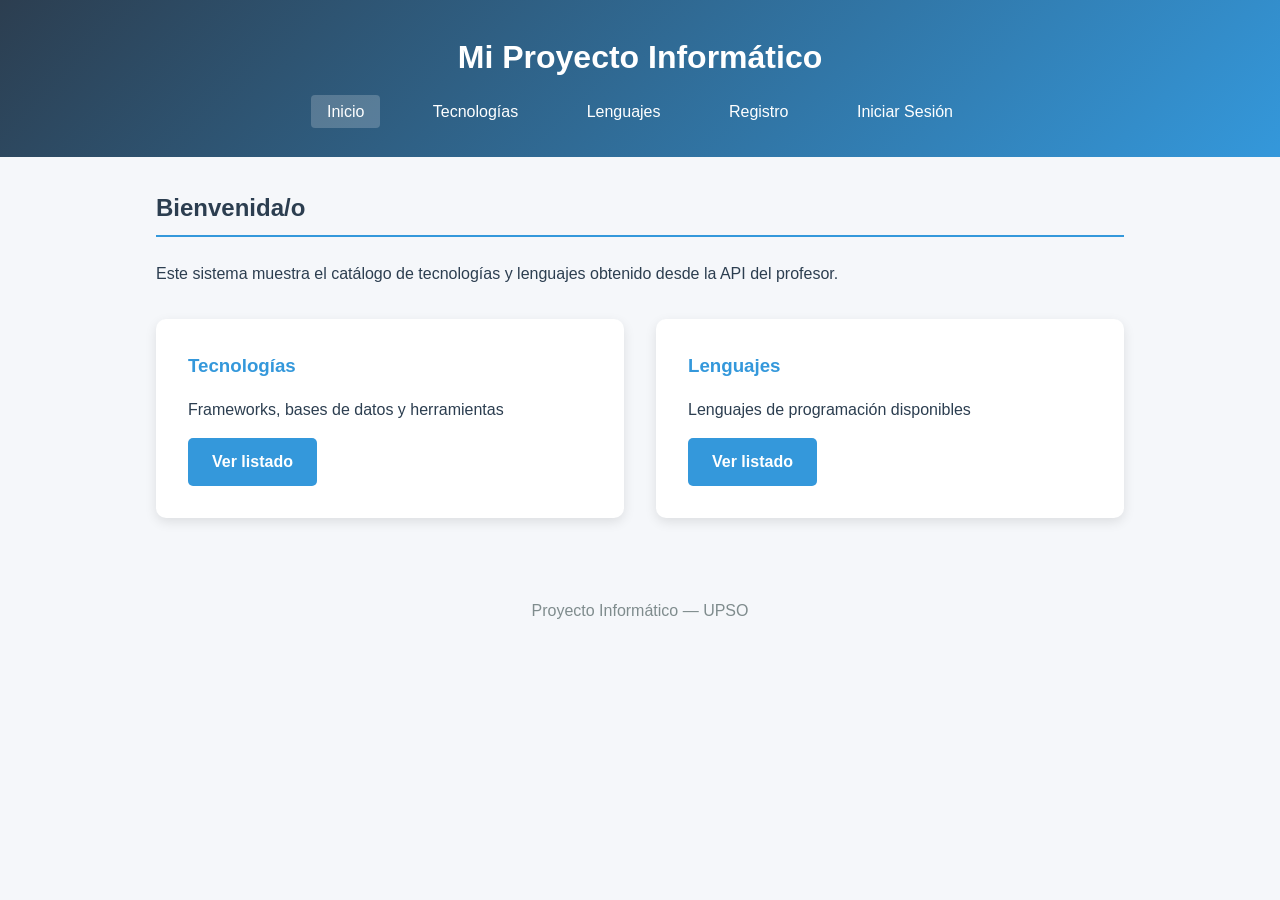
<file: index.html>
<!DOCTYPE html>
<html lang="es">
<head>
    <meta charset="UTF-8">
    <meta name="viewport" content="width=device-width, initial-scale=1.0">
    <title>Proyecto Informático</title>
    <link rel="stylesheet" href="estilo.css">
</head>
<body>
    <header>
        <h1>Mi Proyecto Informático</h1>
        <nav>
    <a href="index.html" class="activo">Inicio</a>
    <a href="tecnologias.html">Tecnologías</a>
    <a href="lenguajes.html">Lenguajes</a>
    <a href="registro.html">Registro</a>
    <a href="login.html">Iniciar Sesión</a>
</nav>
    </header>

    <main>
        <h2>Bienvenida/o</h2>
        <p>Este sistema muestra el catálogo de tecnologías y lenguajes obtenido desde la API del profesor.</p>
        
        <div class="tarjetas">
            <div class="tarjeta">
                <h3>Tecnologías</h3>
                <p>Frameworks, bases de datos y herramientas</p>
                <a href="tecnologias.html" class="boton">Ver listado</a>
            </div>
            <div class="tarjeta">
                <h3>Lenguajes</h3>
                <p>Lenguajes de programación disponibles</p>
                <a href="lenguajes.html" class="boton">Ver listado</a>
            </div>
        </div>
    </main>

    <footer>
        <p>Proyecto Informático — UPSO</p>
    </footer>

    <script src="script.js"></script>
</body>
</html>
</file>
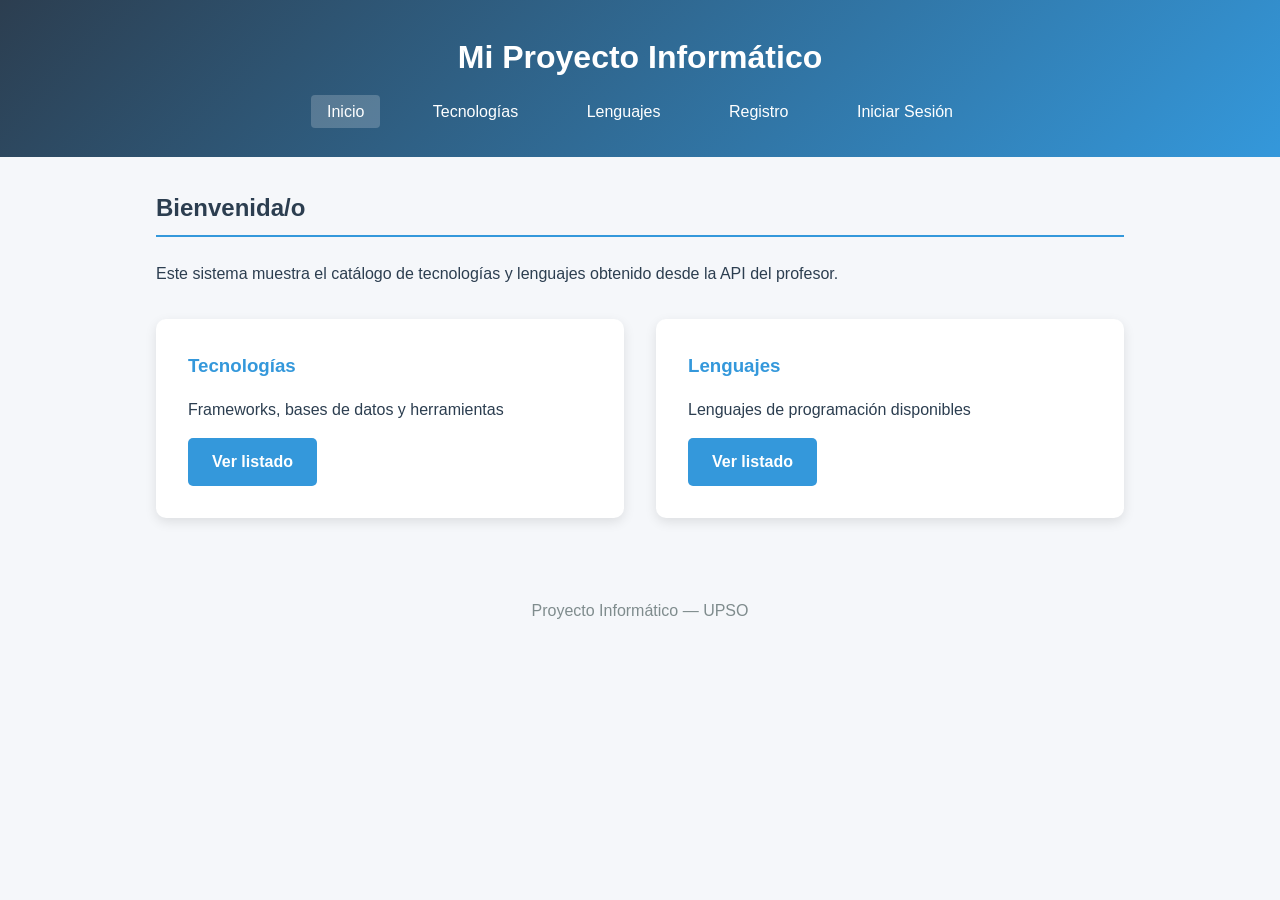
<file: frontend/index.html>
<!DOCTYPE html>
<html lang="es">
<head>
    <meta charset="UTF-8">
    <meta name="viewport" content="width=device-width, initial-scale=1.0">
    <title>Proyecto Informático</title>
    <link rel="stylesheet" href="css/estilo.css">
</head>
<body>
    <header>
        <h1>Mi Proyecto Informático</h1>
        <nav>
    <a href="index.html" class="activo">Inicio</a>
    <a href="tecnologias.html">Tecnologías</a>
    <a href="lenguajes.html">Lenguajes</a>
    <a href="registro.html">Registro</a>
    <a href="login.html">Iniciar Sesión</a>
</nav>
    </header>

    <main>
        <h2>Bienvenida/o</h2>
        <p>Este sistema muestra el catálogo de tecnologías y lenguajes obtenido desde la API del profesor.</p>
        
        <div class="tarjetas">
            <div class="tarjeta">
                <h3>Tecnologías</h3>
                <p>Frameworks, bases de datos y herramientas</p>
                <a href="tecnologias.html" class="boton">Ver listado</a>
            </div>
            <div class="tarjeta">
                <h3>Lenguajes</h3>
                <p>Lenguajes de programación disponibles</p>
                <a href="lenguajes.html" class="boton">Ver listado</a>
            </div>
        </div>
    </main>

    <footer>
        <p>Proyecto Informático — UPSO</p>
    </footer>

    <script src="js/script.js"></script>
</body>
</html>
</file>
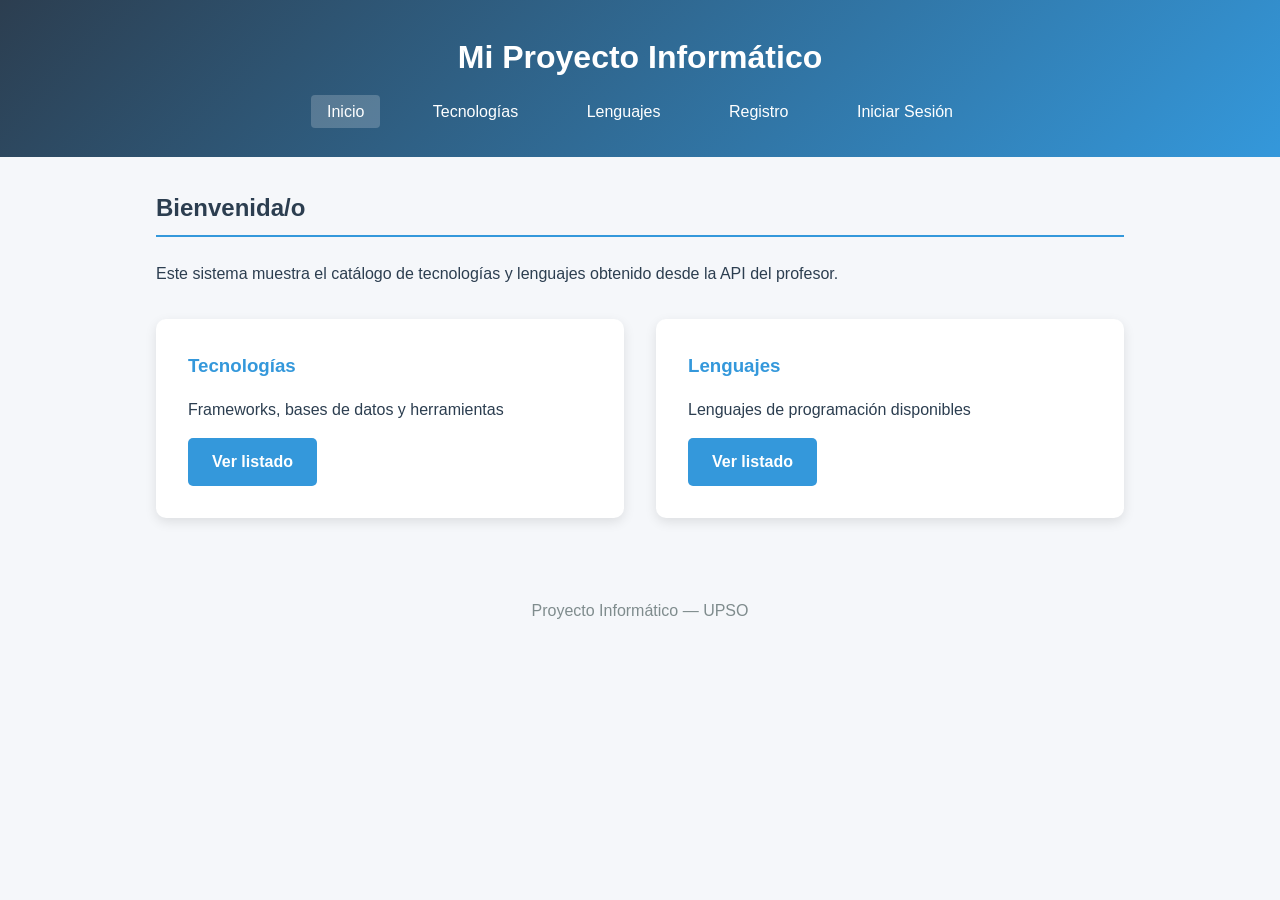
<file: templates/index.html>
<!DOCTYPE html>
<html lang="es">
<head>
    <meta charset="UTF-8">
    <meta name="viewport" content="width=device-width, initial-scale=1.0">
    <title>Proyecto Informático</title>
    <link rel="stylesheet" href="/static/css/estilo.css">
</head>
<body>
    <header>
        <h1>Mi Proyecto Informático</h1>
        <nav>
    <a href="index.html" class="activo">Inicio</a>
    <a href="tecnologias.html">Tecnologías</a>
    <a href="lenguajes.html">Lenguajes</a>
    <a href="registro.html">Registro</a>
    <a href="login.html">Iniciar Sesión</a>
</nav>
    </header>

    <main>
        <h2>Bienvenida/o</h2>
        <p>Este sistema muestra el catálogo de tecnologías y lenguajes obtenido desde la API del profesor.</p>
        
        <div class="tarjetas">
            <div class="tarjeta">
                <h3>Tecnologías</h3>
                <p>Frameworks, bases de datos y herramientas</p>
                <a href="tecnologias.html" class="boton">Ver listado</a>
            </div>
            <div class="tarjeta">
                <h3>Lenguajes</h3>
                <p>Lenguajes de programación disponibles</p>
                <a href="lenguajes.html" class="boton">Ver listado</a>
            </div>
        </div>
    </main>

    <footer>
        <p>Proyecto Informático — UPSO</p>
    </footer>

    <script src="/static/js/script.js"></script>
</body>
</html>
</file>
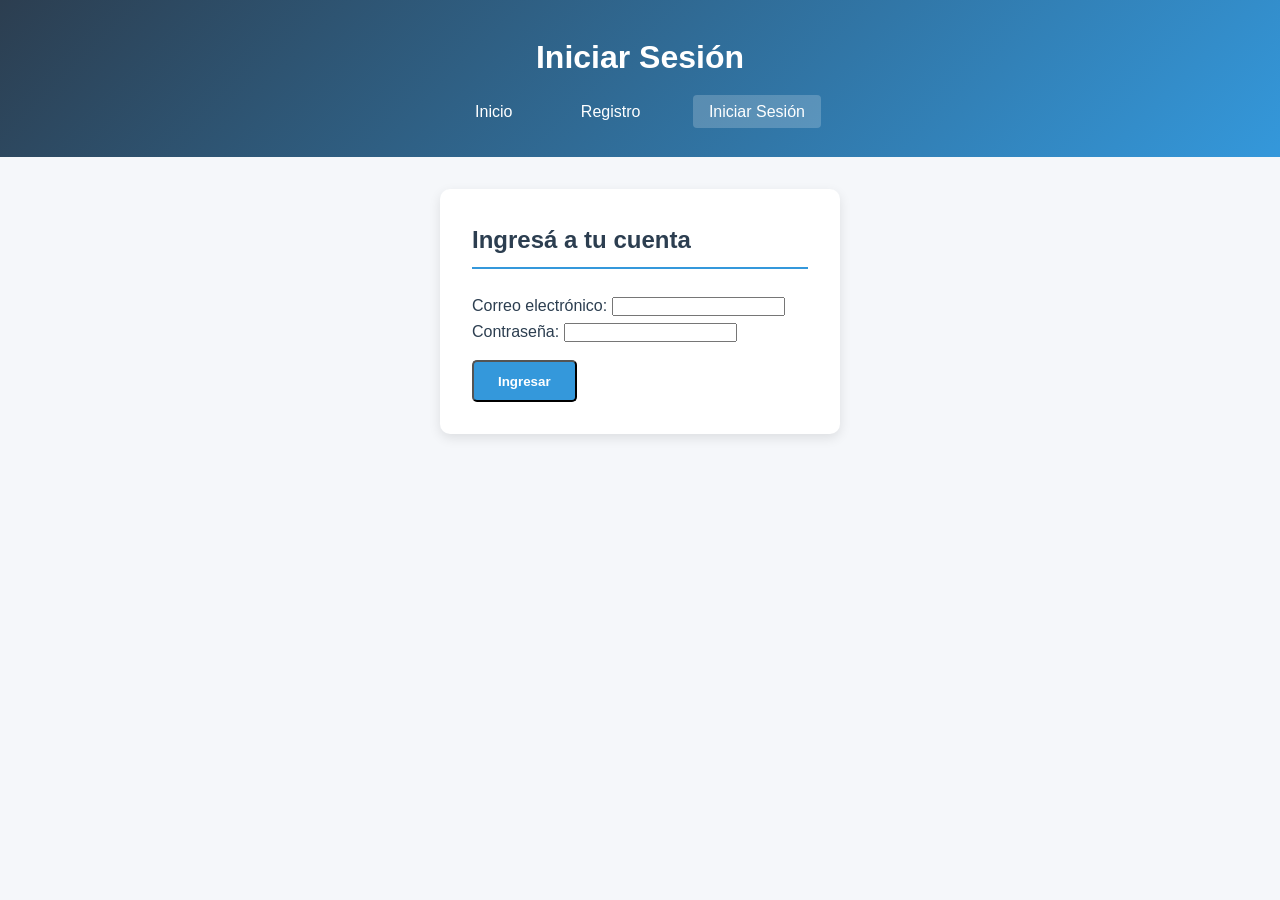
<file: login.html>
<!DOCTYPE html>
<html lang="es">
<head>
    <meta charset="UTF-8">
    <meta name="viewport" content="width=device-width, initial-scale=1.0">
    <title>Iniciar Sesión - Proyecto Informático</title>
    <link rel="stylesheet" href="estilo.css">
</head>
<body>
    <header>
        <h1>Iniciar Sesión</h1>
        <nav>
            <a href="index.html">Inicio</a>
            <a href="registro.html">Registro</a>
            <a href="login.html" class="activo">Iniciar Sesión</a>
        </nav>
    </header>

    <main>
        <div class="tarjeta" style="max-width: 400px; margin: 0 auto;">
            <h2>Ingresá a tu cuenta</h2>
            <form id="form-login">
                <label>Correo electrónico:</label>
                <input type="email" id="email" required>

                <label>Contraseña:</label>
                <input type="password" id="password" required>

                <button type="submit" class="boton">Ingresar</button>
            </form>
            <p id="mensaje"></p>
        </div>
    </main>

   <script>
document.getElementById('form-login').addEventListener('submit', async e => {
    e.preventDefault();
    const datos = {
        email: document.getElementById('email').value,
        password: document.getElementById('password').value
    };

    const res = await fetch('/api/login', {
        method: 'POST',
        headers: {'Content-Type': 'application/json'},
        body: JSON.stringify(datos)
    });

    const resultado = await res.json();
    const mensaje = resultado.mensaje 
        || (resultado.errores ? resultado.errores.join('\n') : resultado.error);
    document.getElementById('mensaje').textContent = mensaje;
    document.getElementById('mensaje').style.color = res.ok ? 'green' : 'red';
    
    if (res.ok) setTimeout(() => window.location.href = 'tecnologias.html', 1500);
});
</script>
</body>
</html>
</file>
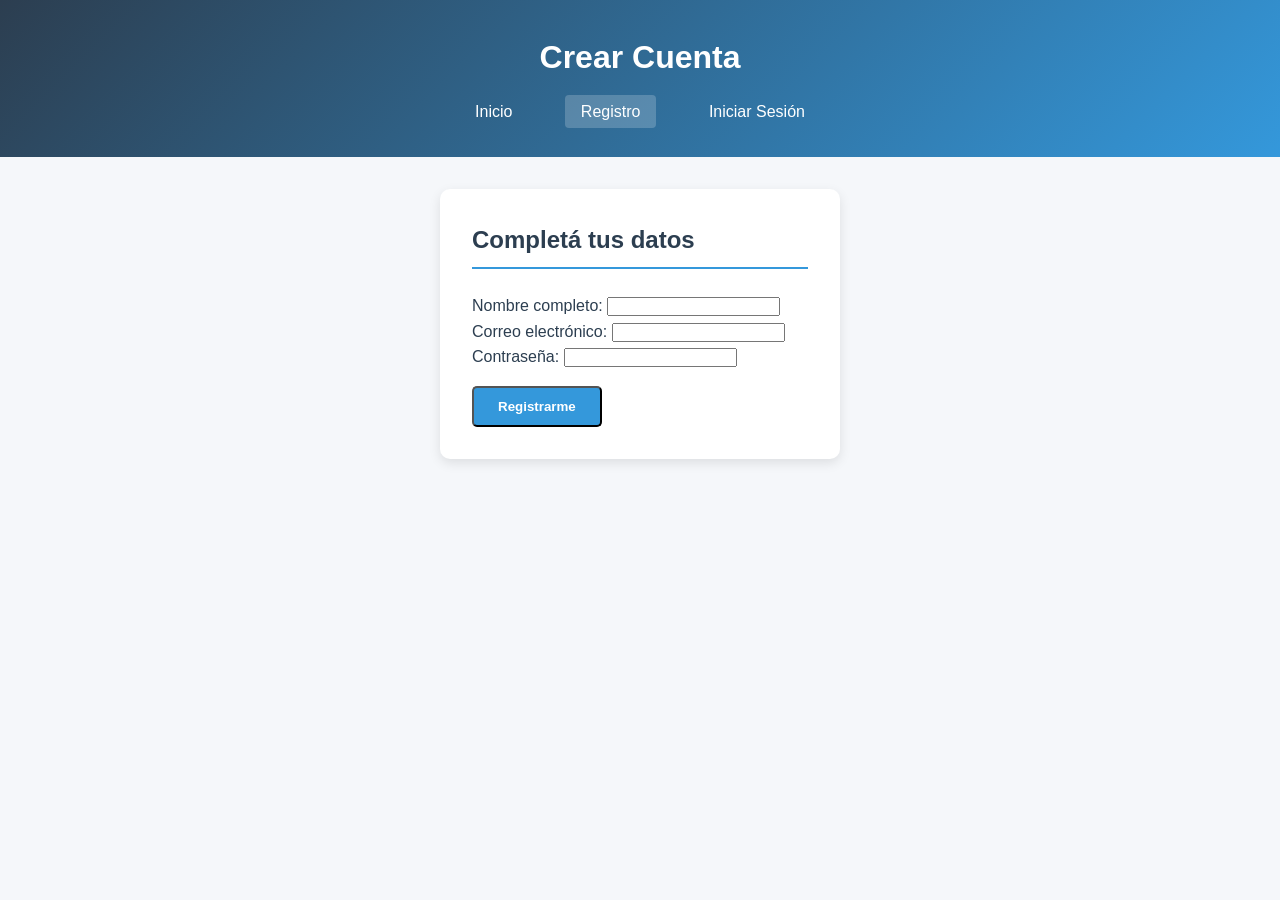
<file: registro.html>
<!DOCTYPE html>
<html lang="es">
<head>
    <meta charset="UTF-8">
    <meta name="viewport" content="width=device-width, initial-scale=1.0">
    <title>Registro - Proyecto Informático</title>
    <link rel="stylesheet" href="estilo.css">
</head>
<body>
    <header>
        <h1>Crear Cuenta</h1>
        <nav>
            <a href="index.html">Inicio</a>
            <a href="registro.html" class="activo">Registro</a>
            <a href="login.html">Iniciar Sesión</a>
        </nav>
    </header>

    <main>
        <div class="tarjeta" style="max-width: 400px; margin: 0 auto;">
            <h2>Completá tus datos</h2>
            <form id="form-registro">
                <label>Nombre completo:</label>
                <input type="text" id="nombre" required>

                <label>Correo electrónico:</label>
                <input type="email" id="email" required>

                <label>Contraseña:</label>
                <input type="password" id="password" required>

                <button type="submit" class="boton">Registrarme</button>
            </form>
            <p id="mensaje"></p>
        </div>
    </main>

<script>
document.getElementById('form-registro').addEventListener('submit', async e => {
    e.preventDefault();
    const datos = {
        nombre: document.getElementById('nombre').value,
        email: document.getElementById('email').value,
        password: document.getElementById('password').value
    };

    const res = await fetch('/api/registro', {
        method: 'POST',
        headers: {'Content-Type': 'application/json'},
        body: JSON.stringify(datos)
    });

    const resultado = await res.json();
    const mensaje = resultado.mensaje 
        || (resultado.errores ? resultado.errores.join('\n') : resultado.error);
    document.getElementById('mensaje').textContent = mensaje;
    document.getElementById('mensaje').style.color = res.ok ? 'green' : 'red';
    
    if (res.ok) setTimeout(() => window.location.href = 'login.html', 1500);
});
</script>
</body>
</html>
</file>
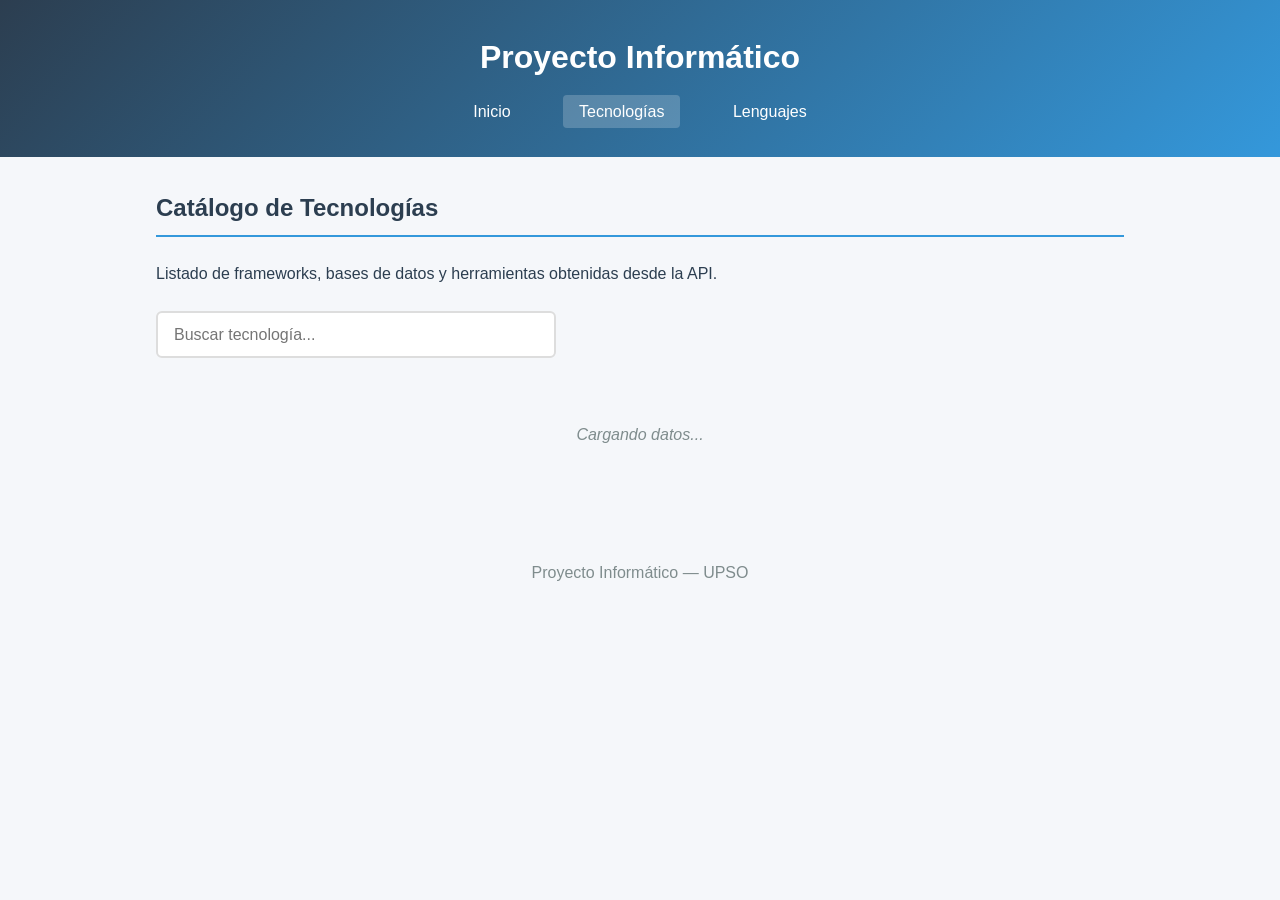
<file: Tecnologias.html>
<!DOCTYPE html>
<html lang="es">
<head>
    <meta charset="UTF-8">
    <meta name="viewport" content="width=device-width, initial-scale=1.0">
    <title>Tecnologías - Proyecto Informático</title>
    <link rel="stylesheet" href="estilo.css">
</head>
<body>
    <header>
        <h1>Proyecto Informático</h1>
        <nav>
            <a href="index.html">Inicio</a>
            <a href="tecnologias.html" class="activo">Tecnologías</a>
            <a href="lenguajes.html">Lenguajes</a>
        </nav>
    </header>

    <main>
        <h2>Catálogo de Tecnologías</h2>
        <p>Listado de frameworks, bases de datos y herramientas obtenidas desde la API.</p>

        <div class="buscador">
            <input type="text" id="filtro-tecnologia" placeholder="Buscar tecnología...">
        </div>

        <div id="lista-tecnologias" class="tarjetas">
            <!-- Acá se van a cargar dinámicamente los datos de la API -->
            <p class="cargando">Cargando datos...</p>
        </div>
    </main>

    <footer>
        <p>Proyecto Informático — UPSO</p>
    </footer>

    <script src="script.js"></script>
</body>
</html>
</file>
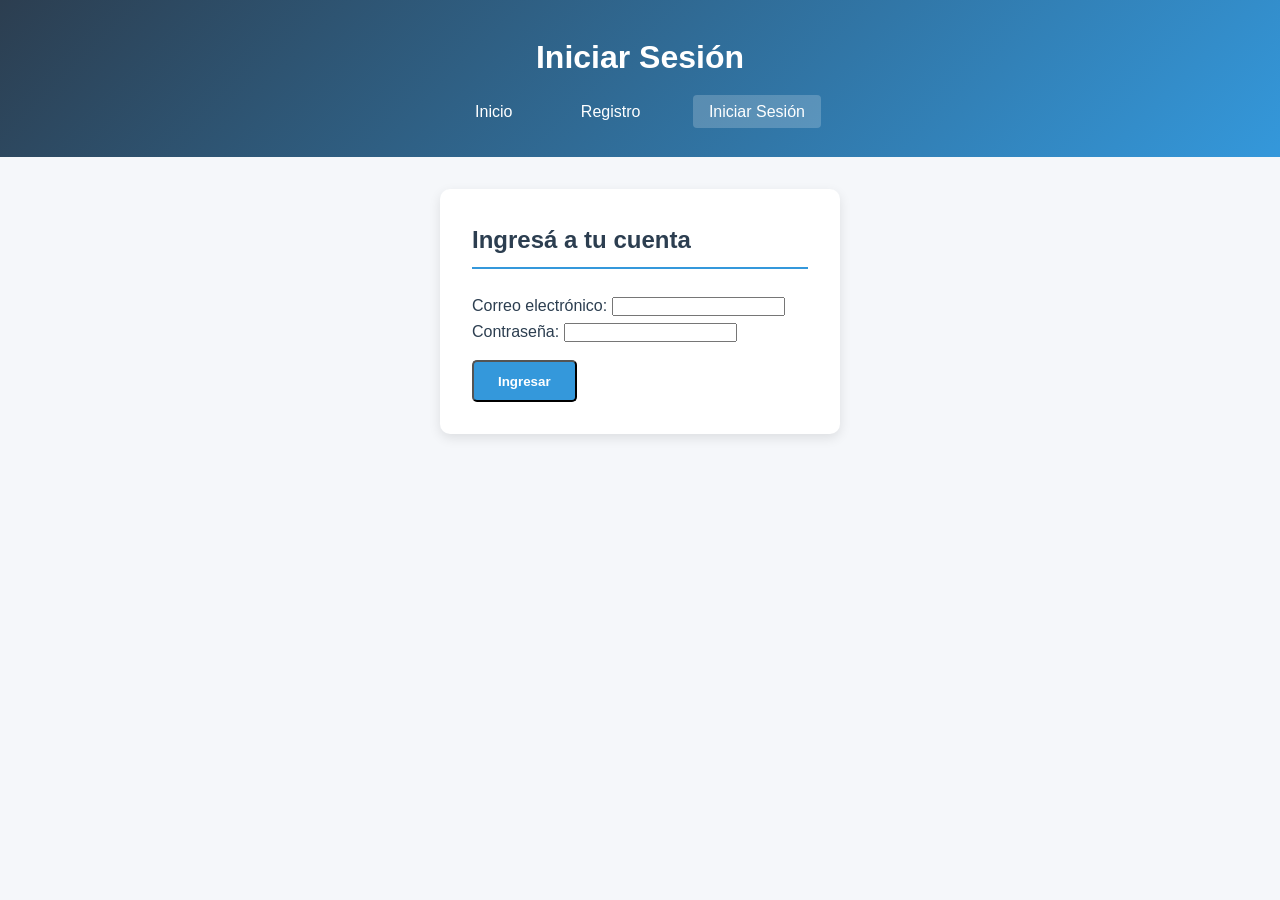
<file: frontend/login.html>
<!DOCTYPE html>
<html lang="es">
<head>
    <meta charset="UTF-8">
    <meta name="viewport" content="width=device-width, initial-scale=1.0">
    <title>Iniciar Sesión - Proyecto Informático</title>
    <link rel="stylesheet" href="css/estilo.css">
</head>
<body>
    <header>
        <h1>Iniciar Sesión</h1>
        <nav>
            <a href="index.html">Inicio</a>
            <a href="registro.html">Registro</a>
            <a href="login.html" class="activo">Iniciar Sesión</a>
        </nav>
    </header>

    <main>
        <div class="tarjeta" style="max-width: 400px; margin: 0 auto;">
            <h2>Ingresá a tu cuenta</h2>
            <form id="form-login">
                <label>Correo electrónico:</label>
                <input type="email" id="email" required>

                <label>Contraseña:</label>
                <input type="password" id="password" required>

                <button type="submit" class="boton">Ingresar</button>
            </form>
            <p id="mensaje"></p>
        </div>
    </main>

   <script>
document.getElementById('form-login').addEventListener('submit', async e => {
    e.preventDefault();
    const datos = {
        email: document.getElementById('email').value,
        password: document.getElementById('password').value
    };

    const res = await fetch('/api/login', {
        method: 'POST',
        headers: {'Content-Type': 'application/json'},
        body: JSON.stringify(datos)
    });

    const resultado = await res.json();
    const mensaje = resultado.mensaje 
        || (resultado.errores ? resultado.errores.join('\n') : resultado.error);
    document.getElementById('mensaje').textContent = mensaje;
    document.getElementById('mensaje').style.color = res.ok ? 'green' : 'red';
    
    if (res.ok) setTimeout(() => window.location.href = 'tecnologias.html', 1500);
});
</script>
</body>
</html>
</file>
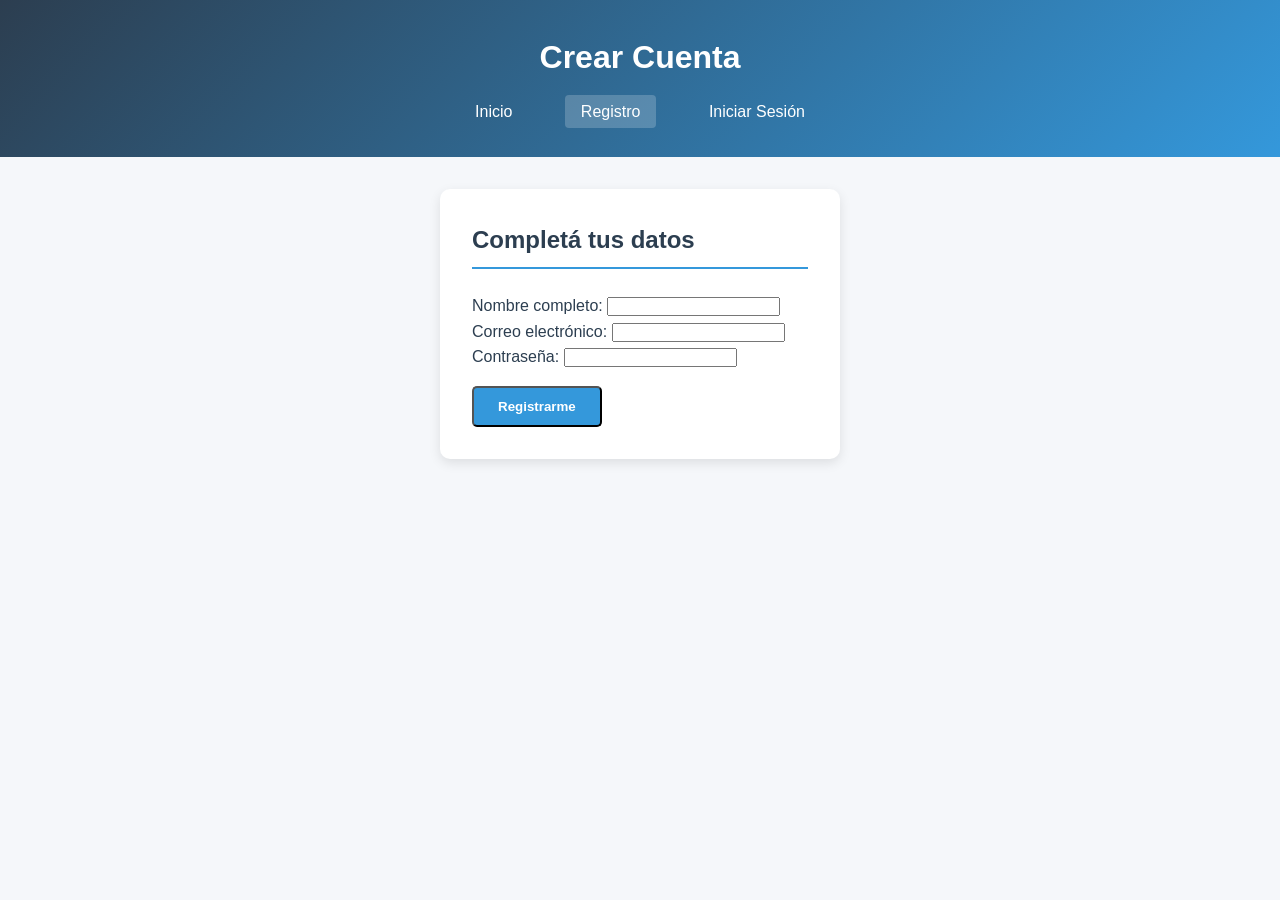
<file: frontend/registro.html>
<!DOCTYPE html>
<html lang="es">
<head>
    <meta charset="UTF-8">
    <meta name="viewport" content="width=device-width, initial-scale=1.0">
    <title>Registro - Proyecto Informático</title>
    <link rel="stylesheet" href="css/estilo.css">
</head>
<body>
    <header>
        <h1>Crear Cuenta</h1>
        <nav>
            <a href="index.html">Inicio</a>
            <a href="registro.html" class="activo">Registro</a>
            <a href="login.html">Iniciar Sesión</a>
        </nav>
    </header>

    <main>
        <div class="tarjeta" style="max-width: 400px; margin: 0 auto;">
            <h2>Completá tus datos</h2>
            <form id="form-registro">

                <div class="campo">
                    <label for="nombre">Nombre completo:</label>
                    <input type="text" id="nombre" required>
                </div>

                <div class="campo">
                    <label for="email">Correo electrónico:</label>
                    <input type="email" id="email" required>
                </div>

                <div class="campo">
                    <label for="password">Contraseña:</label>
                    <input type="password" id="password" required>
                </div>

                <button type="submit" class="boton">Registrarme</button>
            </form>
            <p id="mensaje"></p>
        </div>
    </main>

<script>
document.getElementById('form-registro').addEventListener('submit', async e => {
    e.preventDefault();
    const datos = {
        nombre: document.getElementById('nombre').value,
        email: document.getElementById('email').value,
        password: document.getElementById('password').value
    };

    const res = await fetch('/api/registro', {
        method: 'POST',
        headers: {'Content-Type': 'application/json'},
        body: JSON.stringify(datos)
    });

    const resultado = await res.json();
        const mensaje = resultado.mensaje
            || resultado.message
            || (Array.isArray(resultado.errores) ? resultado.errores.join('\n') : resultado.errores)
            || resultado.error
            || (res.ok ? 'Usuario registrado con éxito.' : 'No se pudo completar el registro.');
            
    document.getElementById('mensaje').textContent = mensaje;
    document.getElementById('mensaje').style.color = res.ok ? 'green' : 'red';
    
    if (res.ok) setTimeout(() => window.location.href = 'login.html', 1500);
});
</script>
</body>
</html>
</file>
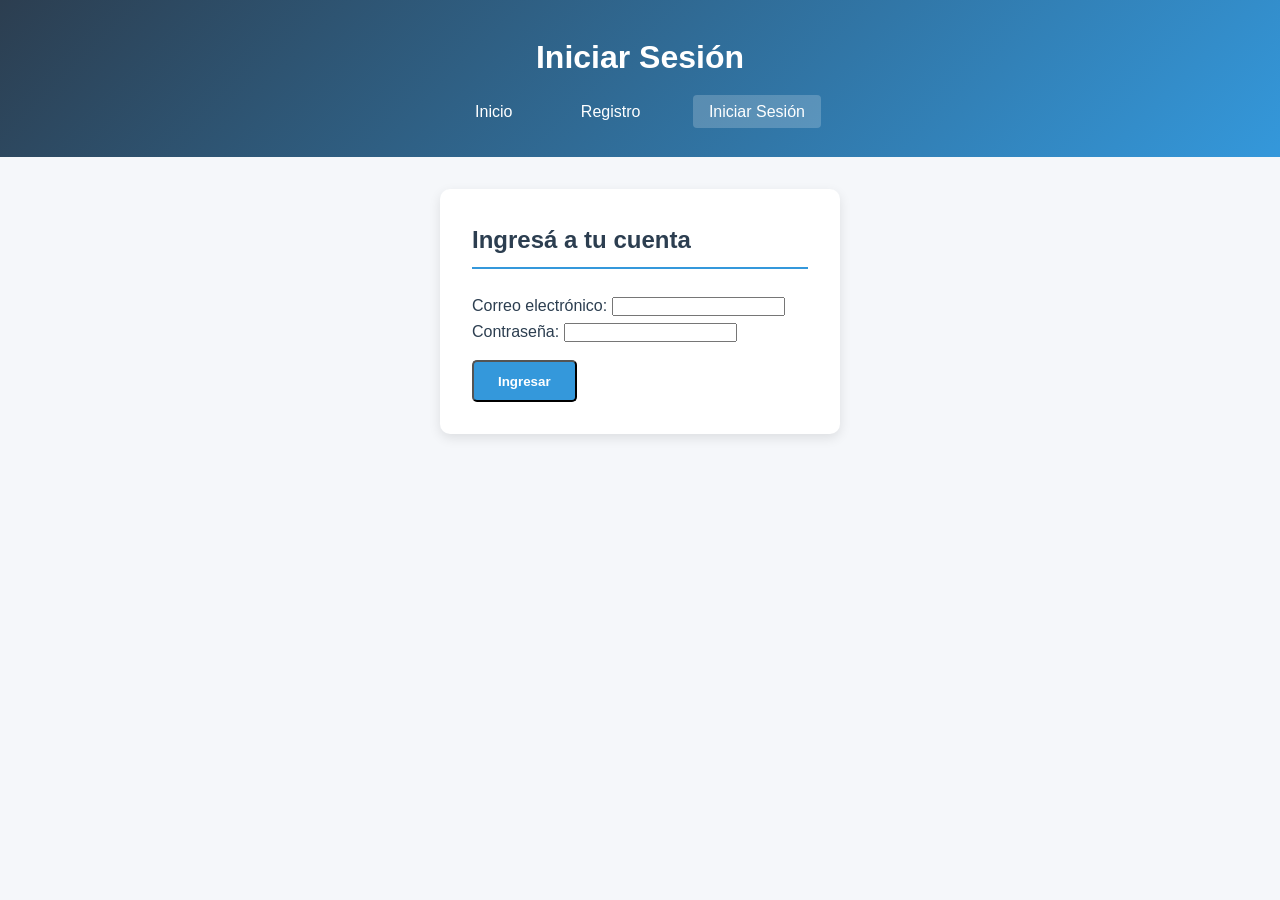
<file: templates/login.html>
<!DOCTYPE html>
<html lang="es">
<head>
    <meta charset="UTF-8">
    <meta name="viewport" content="width=device-width, initial-scale=1.0">
    <title>Iniciar Sesión - Proyecto Informático</title>
    <link rel="stylesheet" href="/static/css/estilo.css">
</head>
<body>
    <header>
        <h1>Iniciar Sesión</h1>
        <nav>
            <a href="index.html">Inicio</a>
            <a href="registro.html">Registro</a>
            <a href="login.html" class="activo">Iniciar Sesión</a>
        </nav>
    </header>

    <main>
        <div class="tarjeta" style="max-width: 400px; margin: 0 auto;">
            <h2>Ingresá a tu cuenta</h2>
            <form id="form-login">
                <label>Correo electrónico:</label>
                <input type="email" id="email" required>

                <label>Contraseña:</label>
                <input type="password" id="password" required>

                <button type="submit" class="boton">Ingresar</button>
            </form>
            <p id="mensaje"></p>
        </div>
    </main>

   <script>
document.getElementById('form-login').addEventListener('submit', async e => {
    e.preventDefault();
    const datos = {
        email: document.getElementById('email').value,
        password: document.getElementById('password').value
    };

    const res = await fetch('/api/login', {
        method: 'POST',
        headers: {'Content-Type': 'application/json'},
        body: JSON.stringify(datos)
    });

    const resultado = await res.json();
    const mensaje = resultado.mensaje 
        || (resultado.errores ? resultado.errores.join('\n') : resultado.error);
    document.getElementById('mensaje').textContent = mensaje;
    document.getElementById('mensaje').style.color = res.ok ? 'green' : 'red';
    
    if (res.ok) setTimeout(() => window.location.href = 'tecnologias.html', 1500);
});
</script>
</body>
</html>
</file>
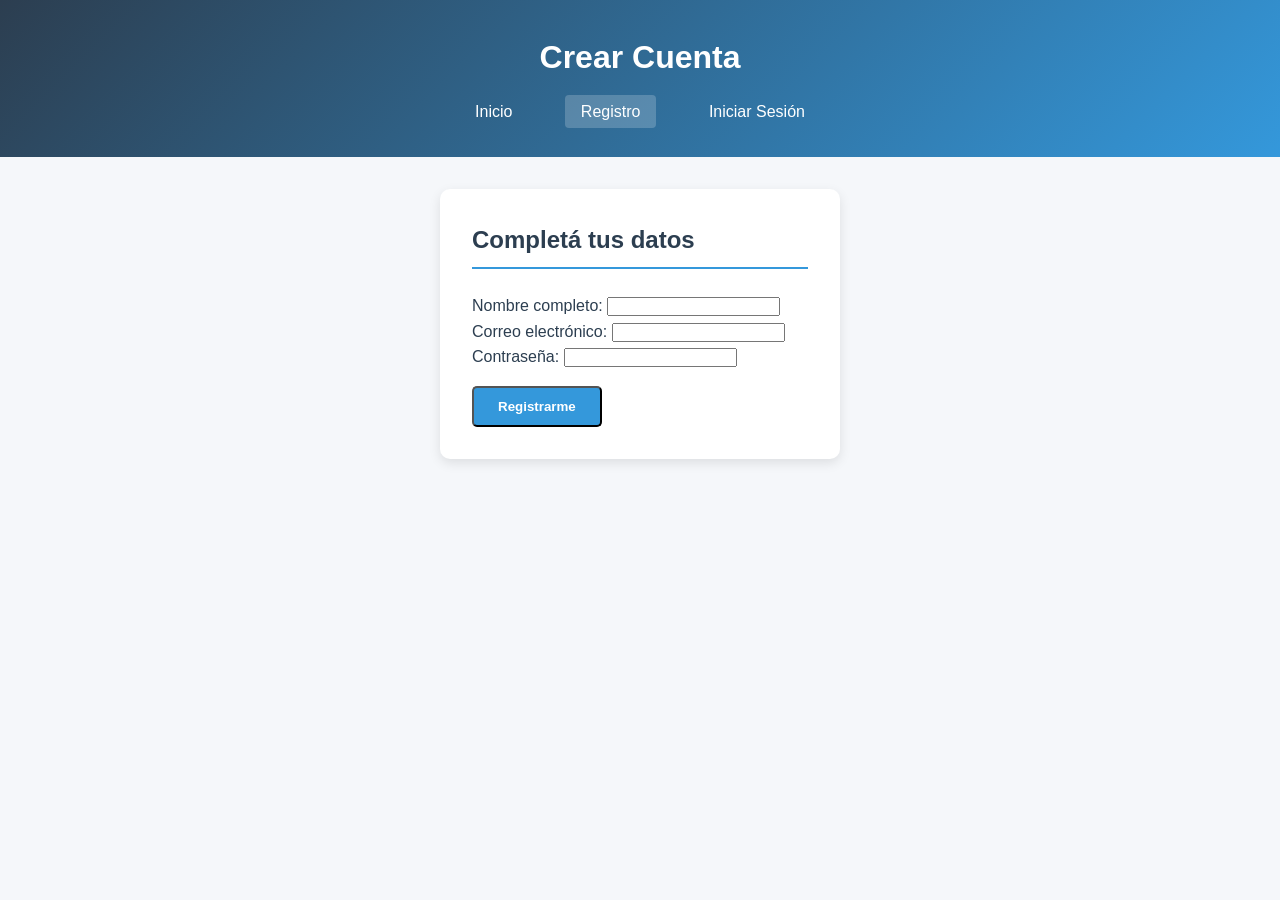
<file: templates/registro.html>
<!DOCTYPE html>
<html lang="es">
<head>
    <meta charset="UTF-8">
    <meta name="viewport" content="width=device-width, initial-scale=1.0">
    <title>Registro - Proyecto Informático</title>
    <link rel="stylesheet" href="/static/css/estilo.css">
</head>
<body>
    <header>
        <h1>Crear Cuenta</h1>
        <nav>
            <a href="index.html">Inicio</a>
            <a href="registro.html" class="activo">Registro</a>
            <a href="login.html">Iniciar Sesión</a>
        </nav>
    </header>

    <main>
        <div class="tarjeta" style="max-width: 400px; margin: 0 auto;">
            <h2>Completá tus datos</h2>
            <form id="form-registro">

                <div class="campo"
                <label> Nombre completo:</label>
                <input type="text" id="nombre" required>
                </div> 

                <label>Correo electrónico:</label>
                <input type="email" id="email" required>

                <label>Contraseña:</label>
                <input type="password" id="password" required>

                <button type="submit" class="boton">Registrarme</button>
            </form>
            <p id="mensaje"></p>
        </div>
    </main>

<script>
document.getElementById('form-registro').addEventListener('submit', async e => {
    e.preventDefault();
    const datos = {
        nombre: document.getElementById('nombre').value,
        email: document.getElementById('email').value,
        password: document.getElementById('password').value
    };

    const res = await fetch('/api/registro', {
        method: 'POST',
        headers: {'Content-Type': 'application/json'},
        body: JSON.stringify(datos)
    });

    const resultado = await res.json();
    const mensaje = resultado.mensaje 
        || (resultado.errores ? resultado.errores.join('\n') : resultado.error);
    document.getElementById('mensaje').textContent = mensaje;
    document.getElementById('mensaje').style.color = res.ok ? 'green' : 'red';
    
    if (res.ok) setTimeout(() => window.location.href = 'login.html', 1500);
});
</script>
</body>
</html>
</file>
<file: estilo.css>
* {
    margin: 0;
    padding: 0;
    box-sizing: border-box;
}

body {
    font-family: 'Segoe UI', Arial, sans-serif;
    background-color: #f5f7fa;
    color: #2c3e50;
    line-height: 1.6;
}

header {
    background: linear-gradient(135deg, #2c3e50, #3498db);
    color: white;
    padding: 2rem;
    text-align: center;
}

nav {
    margin-top: 1rem;
}

nav a {
    color: white;
    text-decoration: none;
    margin: 0 1rem;
    padding: 0.5rem 1rem;
    border-radius: 4px;
    transition: background 0.3s;
}

nav a.activo, nav a:hover {
    background: rgba(255,255,255,0.2);
}

main {
    max-width: 1000px;
    margin: 2rem auto;
    padding: 0 1rem;
}

h2 {
    color: #2c3e50;
    margin-bottom: 1.5rem;
    border-bottom: 2px solid #3498db;
    padding-bottom: 0.5rem;
}

.tarjetas {
    display: grid;
    grid-template-columns: repeat(auto-fit, minmax(280px, 1fr));
    gap: 2rem;
    margin-top: 2rem;
}

.tarjeta {
    background: white;
    padding: 2rem;
    border-radius: 10px;
    box-shadow: 0 4px 12px rgba(0,0,0,0.1);
    transition: transform 0.3s;
}

.tarjeta:hover {
    transform: translateY(-5px);
}

.tarjeta h3 {
    color: #3498db;
    margin-bottom: 1rem;
}

.boton {
    display: inline-block;
    margin-top: 1rem;
    padding: 0.7rem 1.5rem;
    background: #3498db;
    color: white;
    text-decoration: none;
    border-radius: 5px;
    font-weight: bold;
}

.boton:hover {
    background: #2980b9;
}

footer {
    text-align: center;
    padding: 2rem;
    color: #7f8c8d;
    margin-top: 3rem;
}

.buscador {
    margin: 1.5rem 0;
}

.buscador input {
    width: 100%;
    max-width: 400px;
    padding: 0.8rem 1rem;
    font-size: 1rem;
    border: 2px solid #ddd;
    border-radius: 6px;
}

.buscador input:focus {
    outline: none;
    border-color: #3498db;
}

.cargando {
    text-align: center;
    color: #7f8c8d;
    font-style: italic;
    padding: 2rem;
}
</file>
<file: frontend/css/estilo.css>
* {
    margin: 0;
    padding: 0;
    box-sizing: border-box;
}

body {
    font-family: 'Segoe UI', Arial, sans-serif;
    background-color: #f5f7fa;
    color: #2c3e50;
    line-height: 1.6;
}

header {
    background: linear-gradient(135deg, #2c3e50, #3498db);
    color: white;
    padding: 2rem;
    text-align: center;
}

nav {
    margin-top: 1rem;
}

nav a {
    color: white;
    text-decoration: none;
    margin: 0 1rem;
    padding: 0.5rem 1rem;
    border-radius: 4px;
    transition: background 0.3s;
}

nav a.activo, nav a:hover {
    background: rgba(255,255,255,0.2);
}

main {
    max-width: 1000px;
    margin: 2rem auto;
    padding: 0 1rem;
}

h2 {
    color: #2c3e50;
    margin-bottom: 1.5rem;
    border-bottom: 2px solid #3498db;
    padding-bottom: 0.5rem;
}

.tarjetas {
    display: grid;
    grid-template-columns: repeat(auto-fit, minmax(280px, 1fr));
    gap: 2rem;
    margin-top: 2rem;
}

.tarjeta {
    background: white;
    padding: 2rem;
    border-radius: 10px;
    box-shadow: 0 4px 12px rgba(0,0,0,0.1);
    transition: transform 0.3s;
}

.tarjeta:hover {
    transform: translateY(-5px);
}

.tarjeta h3 {
    color: #3498db;
    margin-bottom: 1rem;
}

.boton {
    display: inline-block;
    margin-top: 1rem;
    padding: 0.7rem 1.5rem;
    background: #3498db;
    color: white;
    text-decoration: none;
    border-radius: 5px;
    font-weight: bold;
}

.boton:hover {
    background: #2980b9;
}

footer {
    text-align: center;
    padding: 2rem;
    color: #7f8c8d;
    margin-top: 3rem;
}

.buscador {
    margin: 1.5rem 0;
}

.buscador input {
    width: 100%;
    max-width: 400px;
    padding: 0.8rem 1rem;
    font-size: 1rem;
    border: 2px solid #ddd;
    border-radius: 6px;
}

.buscador input:focus {
    outline: none;
    border-color: #3498db;
}

.cargando {
    text-align: center;
    color: #7f8c8d;
    font-style: italic;
    padding: 2rem;
}
</file>
<file: static/css/estilo.css>
* {
    margin: 0;
    padding: 0;
    box-sizing: border-box;
}

body {
    font-family: 'Segoe UI', Arial, sans-serif;
    background-color: #f5f7fa;
    color: #2c3e50;
    line-height: 1.6;
}

header {
    background: linear-gradient(135deg, #2c3e50, #3498db);
    color: white;
    padding: 2rem;
    text-align: center;
}

nav {
    margin-top: 1rem;
}

nav a {
    color: white;
    text-decoration: none;
    margin: 0 1rem;
    padding: 0.5rem 1rem;
    border-radius: 4px;
    transition: background 0.3s;
}

nav a.activo, nav a:hover {
    background: rgba(255,255,255,0.2);
}

main {
    max-width: 1000px;
    margin: 2rem auto;
    padding: 0 1rem;
}

h2 {
    color: #2c3e50;
    margin-bottom: 1.5rem;
    border-bottom: 2px solid #3498db;
    padding-bottom: 0.5rem;
}

.tarjetas {
    display: grid;
    grid-template-columns: repeat(auto-fit, minmax(280px, 1fr));
    gap: 2rem;
    margin-top: 2rem;
}

.tarjeta {
    background: white;
    padding: 2rem;
    border-radius: 10px;
    box-shadow: 0 4px 12px rgba(0,0,0,0.1);
    transition: transform 0.3s;
}

.tarjeta:hover {
    transform: translateY(-5px);
}

.tarjeta h3 {
    color: #3498db;
    margin-bottom: 1rem;
}

.boton {
    display: inline-block;
    margin-top: 1rem;
    padding: 0.7rem 1.5rem;
    background: #3498db;
    color: white;
    text-decoration: none;
    border-radius: 5px;
    font-weight: bold;
}

.boton:hover {
    background: #2980b9;
}

footer {
    text-align: center;
    padding: 2rem;
    color: #7f8c8d;
    margin-top: 3rem;
}

.buscador {
    margin: 1.5rem 0;
}

.buscador input {
    width: 100%;
    max-width: 400px;
    padding: 0.8rem 1rem;
    font-size: 1rem;
    border: 2px solid #ddd;
    border-radius: 6px;
}

.buscador input:focus {
    outline: none;
    border-color: #3498db;
}

.cargando {
    text-align: center;
    color: #7f8c8d;
    font-style: italic;
    padding: 2rem;
}
</file>
